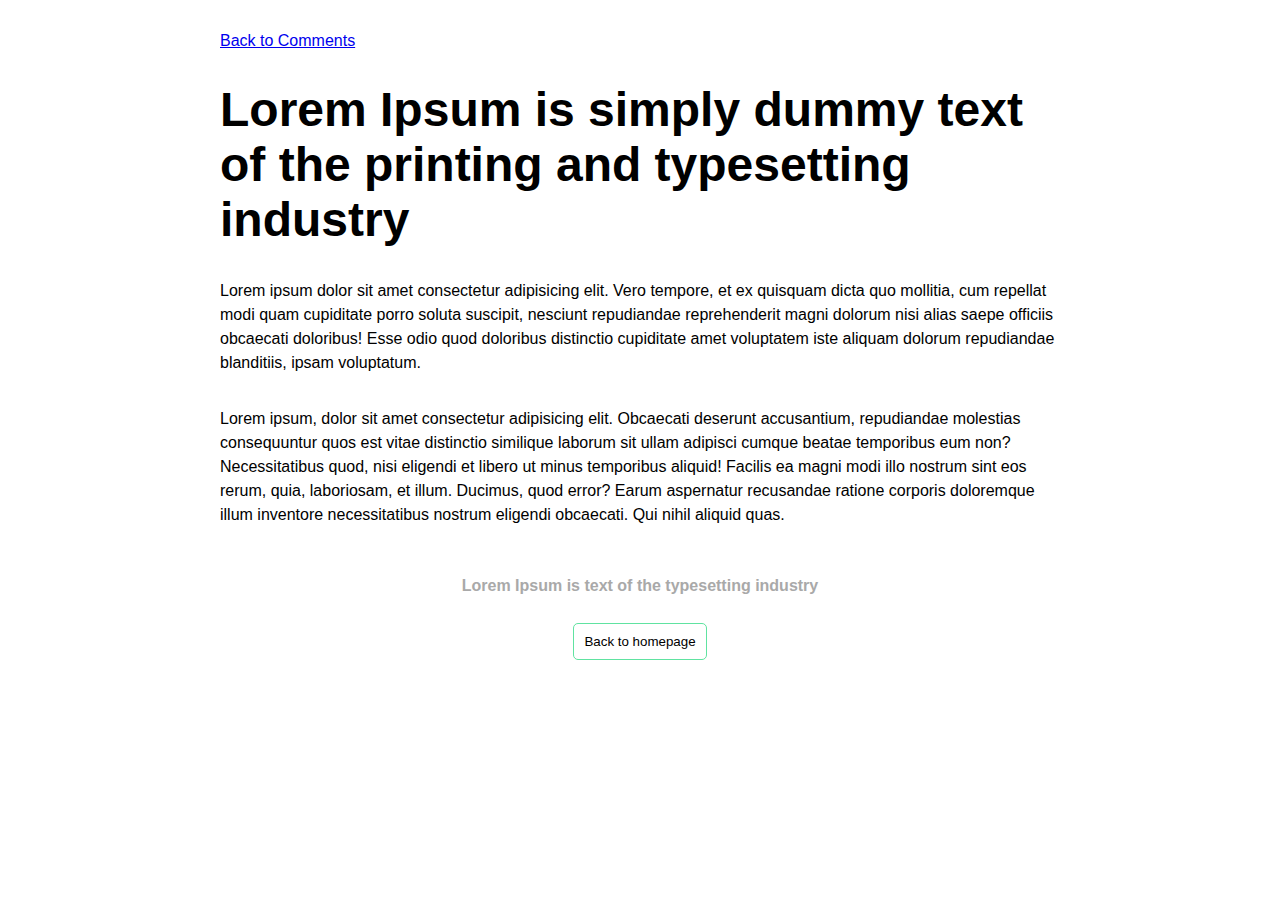
<file: app/index.html>
<!DOCTYPE html>
<html lang="en">

<head>
    <meta charset="UTF-8">
    <meta name="viewport" content="width=device-width, initial-scale=1.0">
    <meta http-equiv="X-UA-Compatible" content="ie=edge">
    <link rel="stylesheet" href="./css/normalize.css">
    <link rel="stylesheet" href="./css/style.css">
    <title>comment</title>
</head>

<body>
    <div class="wrap">
        <div id="comment">
            <a href="#">Back to Comments</a>
            <h2>Lorem Ipsum is simply dummy text of the printing and typesetting industry</h2>
            <p>Lorem ipsum dolor sit amet consectetur adipisicing elit. Vero tempore, et ex quisquam dicta quo mollitia,
                cum
                repellat modi quam cupiditate porro soluta suscipit, nesciunt repudiandae reprehenderit magni dolorum
                nisi
                alias saepe officiis obcaecati doloribus! Esse odio quod doloribus distinctio cupiditate amet voluptatem
                iste aliquam dolorum repudiandae blanditiis, ipsam voluptatum.</p>
            <p>Lorem ipsum, dolor sit amet consectetur adipisicing elit. Obcaecati deserunt accusantium, repudiandae
                molestias consequuntur quos est vitae distinctio similique laborum sit ullam adipisci cumque beatae
                temporibus eum non? Necessitatibus quod, nisi eligendi et libero ut minus temporibus aliquid! Facilis ea
                magni modi illo nostrum sint eos rerum, quia, laboriosam, et illum. Ducimus, quod error? Earum
                aspernatur
                recusandae ratione corporis doloremque illum inventore necessitatibus nostrum eligendi obcaecati. Qui
                nihil
                aliquid quas.</p>
            <p>Lorem Ipsum is text of the typesetting industry</p>
            <div class="btn-box">
                <button>Back to homepage</button>
            </div>
        </div>
    </div>
</body>

</html>
</file>
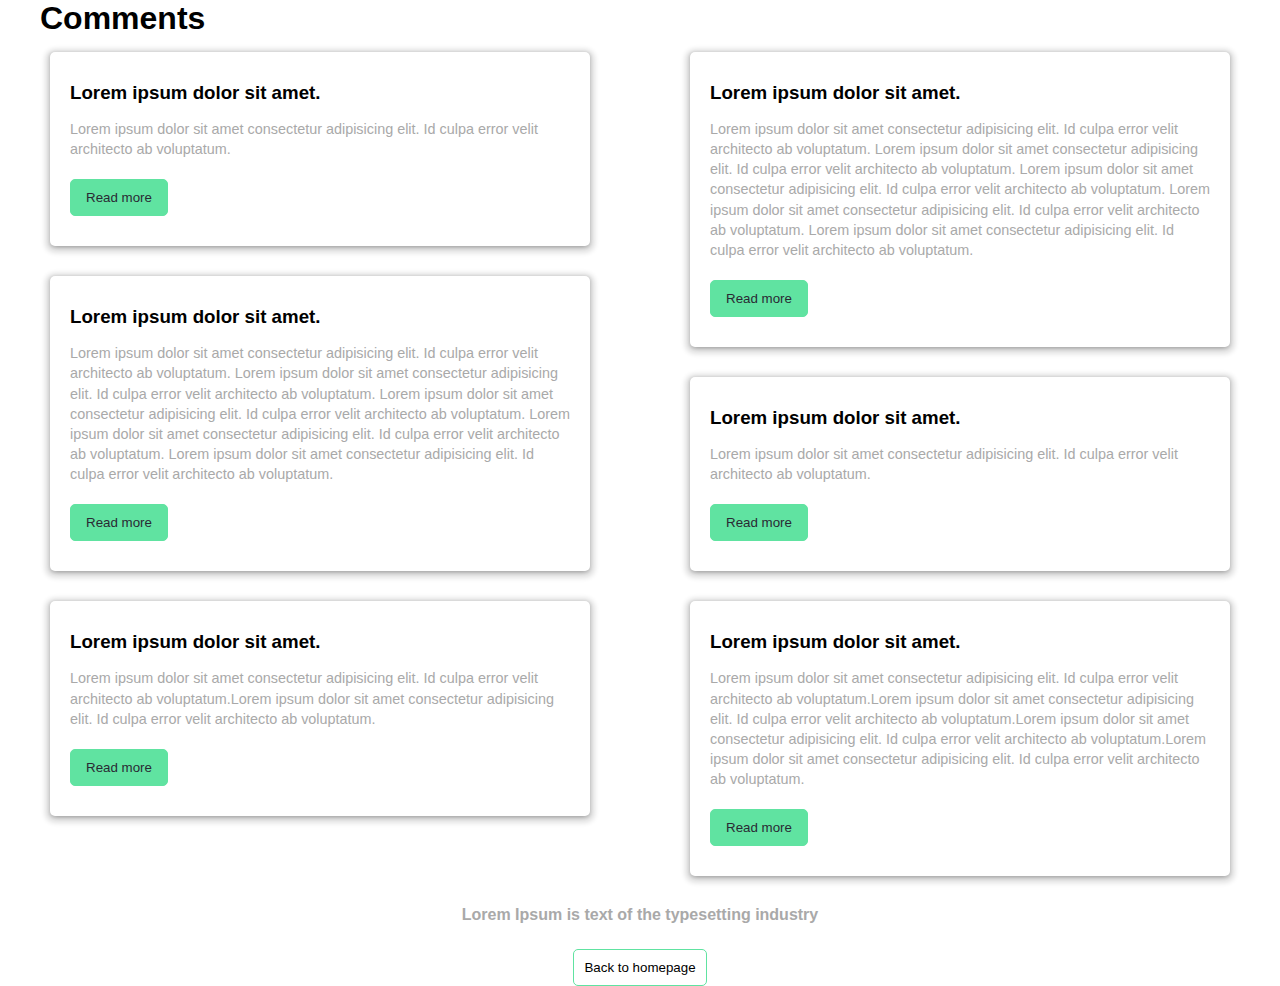
<file: app/comments.html>
<!DOCTYPE html>
<html lang="en">

<head>
    <meta charset="UTF-8">
    <meta name="viewport" content="width=device-width, initial-scale=1.0">
    <meta http-equiv="X-UA-Compatible" content="ie=edge">
    <link rel="stylesheet" href="./css/normalize.css">
    <link rel="stylesheet" href="./css/style.css">
    <title>Comments</title>
</head>

<body>
    <div class="wrap">
        <div id="comments">
            <h1>Comments</h1>
            <div class="cards">
                <div class="card">
                    <h3 class="card-header">Lorem ipsum dolor sit amet.</h3>
                    <div class="card-body">Lorem ipsum dolor sit amet consectetur adipisicing elit. Id culpa error velit
                        architecto ab voluptatum.</div>
                    <button>Read more</button>
                </div>
                <div class="card">
                    <h3 class="card-header">Lorem ipsum dolor sit amet.</h3>
                    <div class="card-body">Lorem ipsum dolor sit amet consectetur adipisicing elit. Id culpa error velit
                        architecto ab voluptatum.
                        Lorem ipsum dolor sit amet consectetur adipisicing elit. Id culpa error velit
                        architecto ab voluptatum.
                        Lorem ipsum dolor sit amet consectetur adipisicing elit. Id culpa error velit
                        architecto ab voluptatum.
                        Lorem ipsum dolor sit amet consectetur adipisicing elit. Id culpa error velit
                        architecto ab voluptatum.
                        Lorem ipsum dolor sit amet consectetur adipisicing elit. Id culpa error velit
                        architecto ab voluptatum.
                    </div>
                    <button>Read more</button>
                </div>
                <div class="card">
                    <h3 class="card-header">Lorem ipsum dolor sit amet.</h3>
                    <div class="card-body">Lorem ipsum dolor sit amet consectetur adipisicing elit. Id culpa error velit
                        architecto ab voluptatum.Lorem ipsum dolor sit amet consectetur adipisicing elit. Id culpa error
                        velit architecto ab voluptatum.</div>
                    <button>Read more</button>
                </div>
                <div class="card">
                    <h3 class="card-header">Lorem ipsum dolor sit amet.</h3>
                    <div class="card-body">Lorem ipsum dolor sit amet consectetur adipisicing elit. Id culpa error velit
                        architecto ab voluptatum.
                        Lorem ipsum dolor sit amet consectetur adipisicing elit. Id culpa error velit
                        architecto ab voluptatum.
                        Lorem ipsum dolor sit amet consectetur adipisicing elit. Id culpa error velit
                        architecto ab voluptatum.
                        Lorem ipsum dolor sit amet consectetur adipisicing elit. Id culpa error velit
                        architecto ab voluptatum.
                        Lorem ipsum dolor sit amet consectetur adipisicing elit. Id culpa error velit
                        architecto ab voluptatum.
                    </div>
                    <button>Read more</button>
                </div>
                <div class="card">
                    <h3 class="card-header">Lorem ipsum dolor sit amet.</h3>
                    <div class="card-body">Lorem ipsum dolor sit amet consectetur adipisicing elit. Id culpa error velit
                        architecto ab voluptatum.</div>
                    <button>Read more</button>
                </div>
                <div class="card">
                    <h3 class="card-header">Lorem ipsum dolor sit amet.</h3>
                    <div class="card-body">Lorem ipsum dolor sit amet consectetur adipisicing elit. Id culpa error velit
                        architecto ab voluptatum.Lorem ipsum dolor sit amet consectetur adipisicing elit. Id culpa error
                        velit architecto ab voluptatum.Lorem ipsum dolor sit amet consectetur adipisicing elit. Id culpa error velit
                        architecto ab voluptatum.Lorem ipsum dolor sit amet consectetur adipisicing elit. Id culpa error
                        velit architecto ab voluptatum.</div>
                    <button>Read more</button>
                </div>
            </div>
            <p>Lorem Ipsum is text of the typesetting industry</p>
            <div class="btn-box">
                <button>Back to homepage</button>
            </div>
        </div>
    </div>
</body>

</html>
</file>
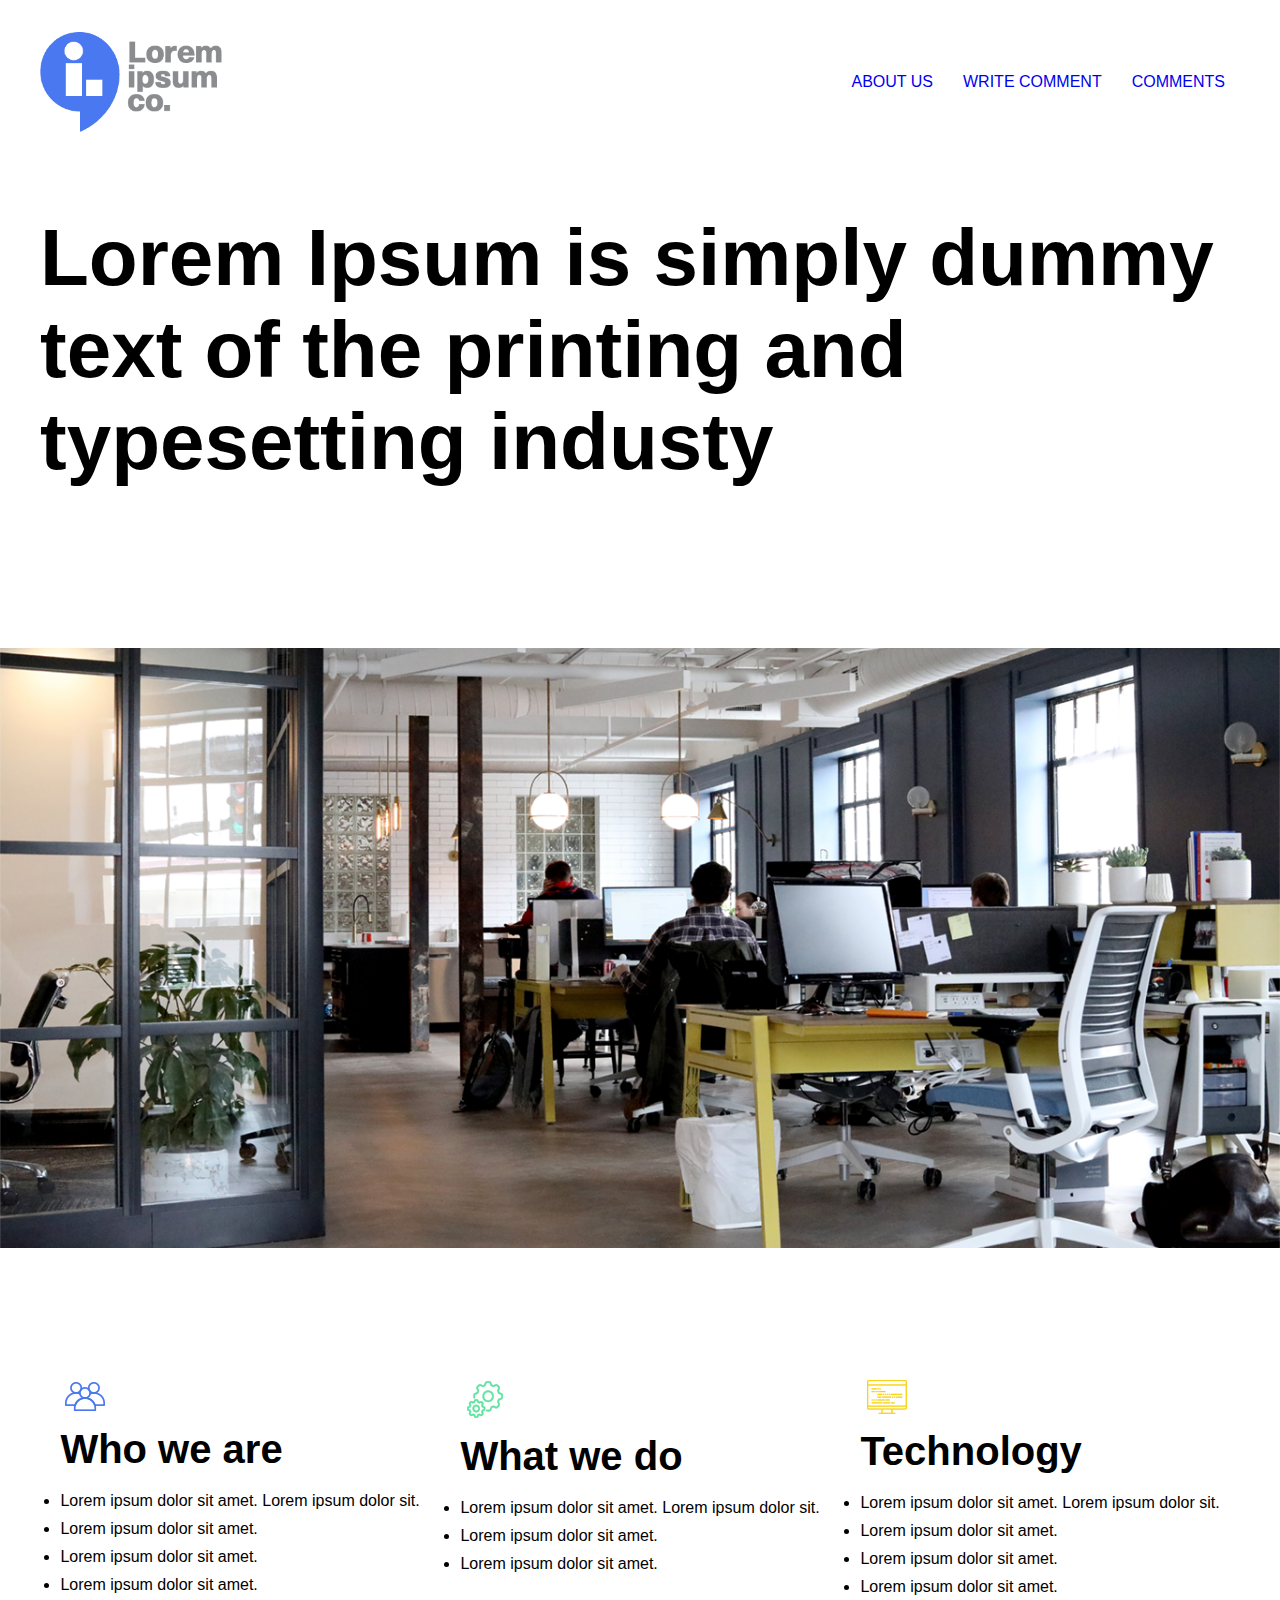
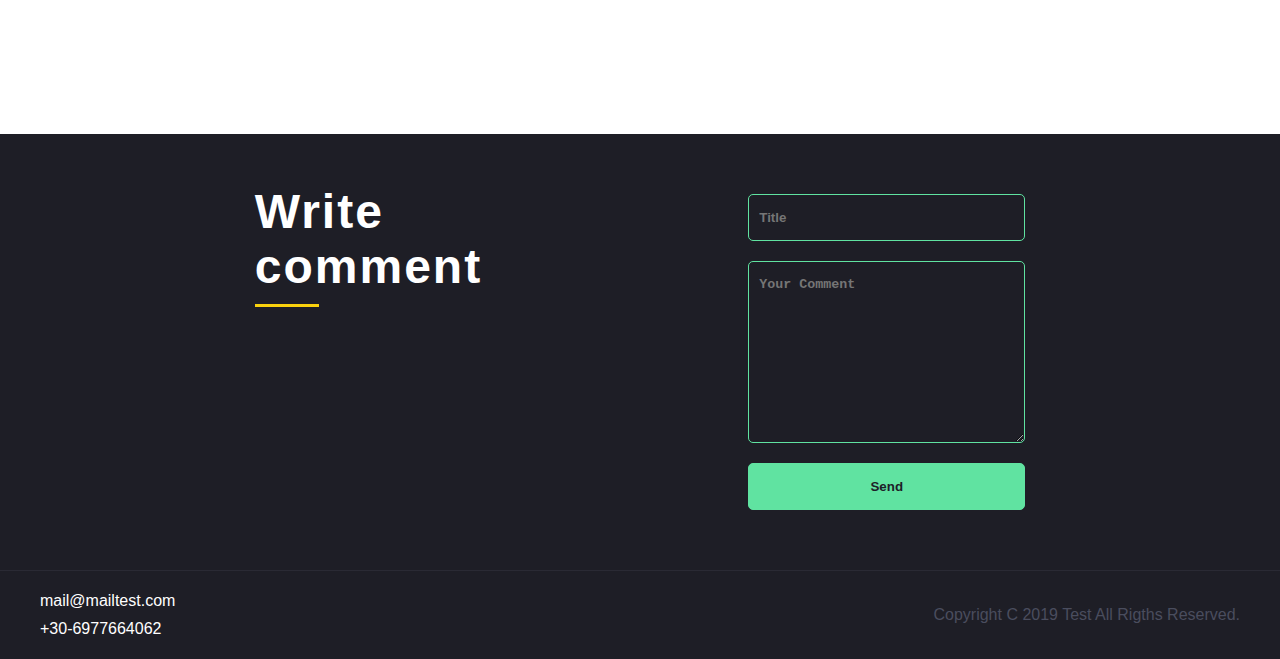
<file: app/homepage.html>
<!DOCTYPE html>
<html lang="en">

<head>
    <meta charset="UTF-8">
    <meta name="viewport" content="width=device-width, initial-scale=1.0">
    <meta http-equiv="X-UA-Compatible" content="ie=edge">
    <link rel="stylesheet" href="./css/normalize.css">
    <link rel="stylesheet" href="./css/style.css">
    <title>Vue Test App</title>
</head>

<body>
    <div class="header">
        <div class="wrap">
            <div class="logo"><a href="#"><img src="./img/logo.png" alt="Lorem logo"></a></div>
            <ul class="menu">
                <li><a href="#">About Us</a></li>
                <li><a href="#">Write Comment</a></li>
                <li><a href="#">Comments</a></li>
            </ul>
        </div>
        <div class="wrap">
            <h1>Lorem Ipsum is simply dummy text of the printing and typesetting industy</h1>
        </div>
    </div>
    <div id="app">
        <div class="section-1">
            <!-- <img src="./img/img.png" alt="office"> -->
        </div>
        <div class="section-2">
            <div class="wrap">
                <div class="box">
                    <i><img src="./img/group.jpg" alt=""></i>
                    <h3>Who we are</h3>
                    <ul>
                        <li>Lorem ipsum dolor sit amet. Lorem ipsum dolor sit.</li>
                        <li>Lorem ipsum dolor sit amet.</li>
                        <li>Lorem ipsum dolor sit amet.</li>
                        <li>Lorem ipsum dolor sit amet.</li>
                    </ul>
                </div>
                <div class="box">
                    <i><img src="./img/cogs.png" alt=""></i>
                    <h3>What we do</h3>
                    <ul>
                        <li>Lorem ipsum dolor sit amet. Lorem ipsum dolor sit.</li>
                        <li>Lorem ipsum dolor sit amet.</li>
                        <li>Lorem ipsum dolor sit amet.</li>
                    </ul>
                </div>
                <div class="box">
                    <i><img src="./img/text.jpg" alt=""></i>
                    <h3>Technology</h3>
                    <ul>
                        <li>Lorem ipsum dolor sit amet. Lorem ipsum dolor sit.</li>
                        <li>Lorem ipsum dolor sit amet.</li>
                        <li>Lorem ipsum dolor sit amet.</li>
                        <li>Lorem ipsum dolor sit amet.</li>
                    </ul>
                </div>
            </div>
        </div>
        <div class="section-3">
            <div class="wrap">
                <h2>Write comment</h2>
                <form action="#">
                    <input type="text" placeholder="Title">
                    <textarea name="" id="" cols="30" rows="10" placeholder="Your Comment"></textarea>
                    <button type="submit">Send</button>
                </form>
            </div>
        </div>
    </div>
    <footer>
        <div class="wrap">
            <div class="links">
                <a href="mailto:mail@mailtest.com">mail@mailtest.com</a>
                <a href="tel:+30-6977664062">+30-6977664062</a>
            </div>
            <span>Copyright C 2019 Test All Rigths Reserved.</span>
        </div>
    </footer>
</body>

</html>
</file>
<file: app/css/style.css>
.wrap {
  max-width: 1200px;
  margin: 0 auto;
  display: flex;
  flex-direction: row;
}

.header .wrap {
  padding-top: 2rem;
  justify-content: space-between;
  align-items: center;
}

.header .wrap .logo {
  height: 100px;
}

.header .wrap .logo img {
  height: 100%;
}

.header .wrap .menu {
  display: flex;
  flex-direction: row;
}

.header .wrap .menu li {
  padding: 0 15px;
}

.header .wrap .menu li a {
  text-transform: uppercase;
  text-decoration: none;
}

.header .wrap h1 {
  margin: 3rem 0 10rem;
  font-size: 5rem;
}

.section-1 {
  background: 0 80% no-repeat url("../img/img.png"), #efefef;
  background-size: cover;
  min-height: 600px;
  overflow: hidden;
  display: flex;
  flex-direction: column;
  justify-content: center;
}

.section-1 img {
  width: 100%;
}

.section-2 .wrap {
  justify-content: space-around;
  padding: 8rem 0;
}

.section-2 .wrap .box {
  flex-grow: 0;
}

.section-2 .wrap .box h3 {
  font-size: 2.5rem;
  margin: 10px 0 20px;
}

.section-2 .wrap .box li {
  list-style: disc;
  margin-bottom: 10px;
}

.section-3 {
  background: #1e1e26;
  padding: 50px 0;
}

.section-3 .wrap {
  background: #1e1e26;
  justify-content: space-around;
}

.section-3 .wrap h2 {
  font-size: 3rem;
  color: #fff;
  width: 4rem;
  letter-spacing: 2px;
}

.section-3 .wrap h2:after {
  content: "";
  display: block;
  margin-top: 10px;
  border-bottom: 3px solid #f9d10d;
}

.section-3 .wrap form {
  display: flex;
  flex-direction: column;
}

.section-3 .wrap form input,
.section-3 .wrap form textarea,
.section-3 .wrap form button {
  background: transparent;
  border: 1px solid #60e3a1;
  color: #3f8b66;
  font-weight: bold;
  margin: 10px 0;
  padding: 15px 10px;
  border-radius: 5px;
}

.section-3 .wrap form button {
  display: inline;
  background: #60e3a1;
  color: #1d2028;
}

footer {
  padding: 1rem 0;
  border-top: 1px solid #2a2a34;
  background: #1e1e26;
}

footer .wrap {
  justify-content: space-between;
  align-items: center;
}

footer .wrap .links {
  display: flex;
  flex-direction: column;
}

footer .wrap .links a {
  padding: 5px 0;
  color: #fff;
  text-decoration: none;
}

footer .wrap span {
  color: #4a4d5e;
}

.wrap #comments p {
  text-align: center;
  color: darkgray;
  font-weight: bold;
  margin: 15px 0 25px;
}

.wrap #comments .btn-box {
  text-align: center;
}

.wrap #comments .btn-box button {
  padding: 10px;
  border-radius: 5px;
  border: 1px solid #60e3a1;
  background: transparent;
}

.wrap #comments .cards {
  display: flex;
  flex-direction: column;
  flex-wrap: wrap;
  justify-content: flex-start;
  align-items: flex-start;
  align-content: space-between;
  max-height: 1000px;
}

.wrap #comments .cards .card {
  background: #fff;
  border-radius: 5px;
  box-shadow: 0 1px 3px 1px rgba(0, 0, 0, 0.14), 0 2px 5px 5px rgba(0, 0, 0, 0.12), 0 5px 5px -5px rgba(0, 0, 0, 0.2);
  margin: 15px 10px;
  padding: 30px 20px;
  width: calc(50% - 60px);
}

.wrap #comments .cards .card .card-header {
  margin-bottom: 15px;
}

.wrap #comments .cards .card .card-body {
  color: darkgray;
  font-size: 0.9em;
  line-height: 1.4em;
}

.wrap #comments .cards .card button {
  padding: 10px 15px;
  border-radius: 5px;
  border: 1px solid #60e3a1;
  color: #2a2a34;
  outline: none;
  margin: 20px 0 0 0;
  cursor: pointer;
  background: #60e3a1;
}

#comment {
  display: flex;
  flex-direction: column;
  align-content: space-between;
  max-width: 70%;
  margin: 0 auto;
  padding: 2rem 0;
}

#comment > a {
  margin-bottom: 2rem;
}

#comment h2 {
  font-size: 3rem;
  margin-bottom: 2rem;
}

#comment p {
  line-height: 1.5em;
  margin-bottom: 2rem;
}

#comment p:last-of-type {
  text-align: center;
  color: darkgray;
  font-weight: bold;
  margin: 15px 0 25px;
}

#comment .btn-box {
  text-align: center;
}

#comment .btn-box button {
  padding: 10px;
  border-radius: 5px;
  border: 1px solid #60e3a1;
  background: transparent;
}
</file>
